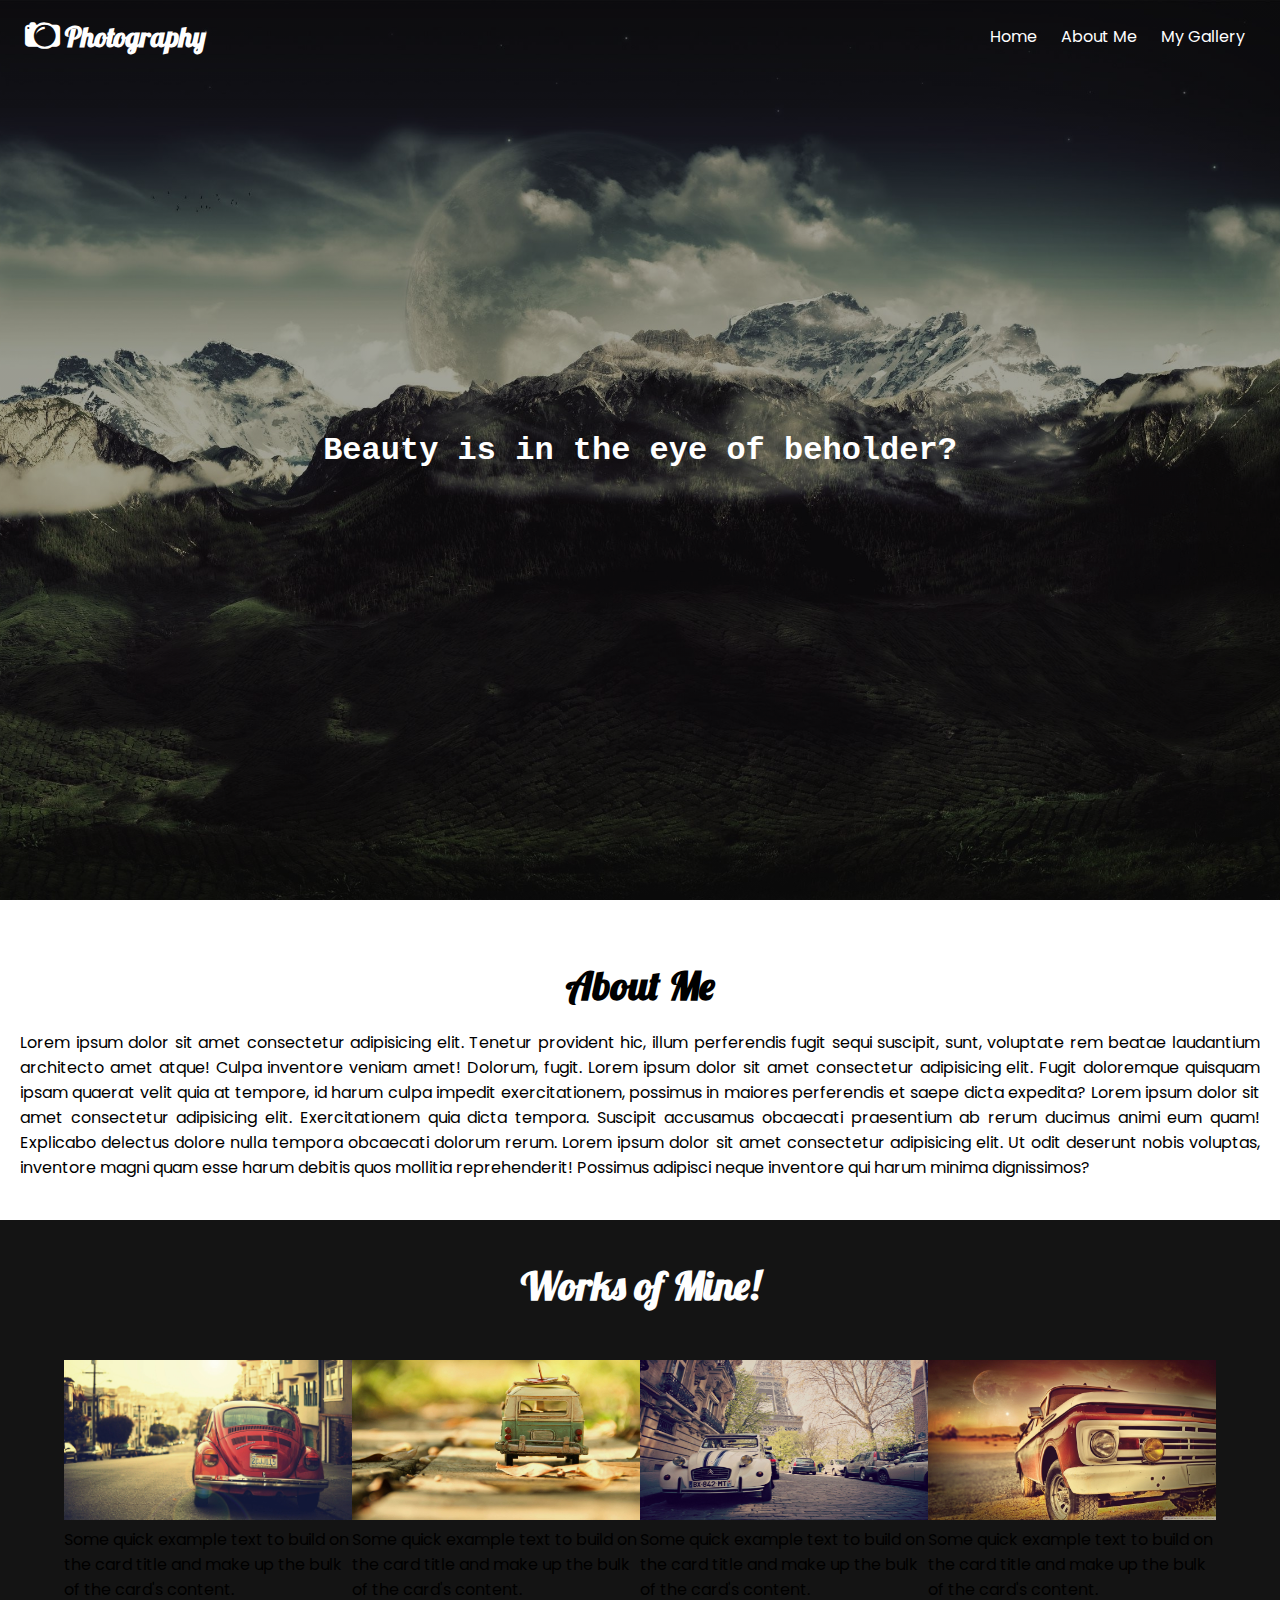
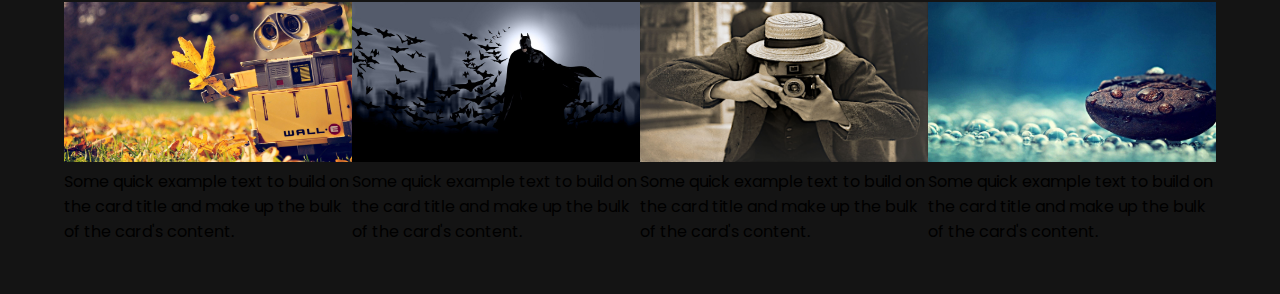
<file: blog.html>
<!DOCTYPE html>
<html lang="en">

<head>
    <meta charset="UTF-8">
    <meta name="viewport" content="width=device-width, initial-scale=1.0">
    <link rel="stylesheet" href="https://cdn.jsdelivr.net/npm/bootstrap-icons@1.10.3/font/bootstrap-icons.css">
    <link href="https://cdn.jsdelivr.net/npm/bootstrap@5.3.0-alpha1/dist/css/bootstrap.min.css" rel="stylesheet"
        integrity="sha384-GLhlTQ8iRABdZLl6O3oVMWSktQOp6b7In1Zl3/Jr59b6EGGoI1aFkw7cmDA6j6gD" crossorigin="anonymous">
    <script src="https://cdn.jsdelivr.net/npm/bootstrap@5.3.0-alpha1/dist/js/bootstrap.bundle.min.js"
        integrity="sha384-w76AqPfDkMBDXo30jS1Sgez6pr3x5MlQ1ZAGC+nuZB+EYdgRZgiwxhTBTkF7CXvN"
        crossorigin="anonymous"></script>
    <link rel="stylesheet" href="./style/blog.css">
    <!-- Google tag (gtag.js) -->
    <script async src="https://www.googletagmanager.com/gtag/js?id=G-KEEDZVXGBX"></script>
    <script>
        window.dataLayer = window.dataLayer || [];
        function gtag() { dataLayer.push(arguments); }
        gtag('js', new Date());

        gtag('config', 'G-KEEDZVXGBX', { 'debug_mode': true });
    </script>
    <!-- Google Tag Manager -->
    <script>(function (w, d, s, l, i) {
            w[l] = w[l] || []; w[l].push({
                'gtm.start':
                    new Date().getTime(), event: 'gtm.js'
            }); var f = d.getElementsByTagName(s)[0],
                j = d.createElement(s), dl = l != 'dataLayer' ? '&l=' + l : ''; j.async = true; j.src =
                    'https://www.googletagmanager.com/gtm.js?id=' + i + dl; f.parentNode.insertBefore(j, f);
        })(window, document, 'script', 'dataLayer', 'GTM-K7WC5MQ');</script>
    <!-- End Google Tag Manager -->
    <script>
        window.dataLayer = dataLayer || []
        window.dataLayer.push({
            event: "pageView",
            pageCategory: "Blog"

        })
        window.dataLayer.push({
            event: "author_info",
            aurthor_name: "Deepak",
            theme: "photography",
        })
    </script>
    <title>Blog</title>
</head>

<body>
    <script type="text/javascript">
        var utag_data = {
        }
        </script>
        
        <!-- Loading script asynchronously -->
        <script type="text/javascript">
            (function(a,b,c,d){
            a='https://tags.tiqcdn.com/utag/nabler-sandbox/deepak.s/prod/utag.js';
            b=document;c='script';d=b.createElement(c);d.src=a;d.type='text/java'+c;d.async=true;
            a=b.getElementsByTagName(c)[0];a.parentNode.insertBefore(d,a);
            })();
        </script>
        
            
    <header>
        <div>
            <i class="bi bi-camera2"></i>
            <p>Photography</p>
        </div>
        <nav>
            <a href="./index.html">Home</a>
            <a href="#about">About Me</a>
            <a href="#gallery">My Gallery</a>
        </nav>
    </header>
    <div class="containers" id="home">
        <h1>Beauty is in the eye of beholder?</h1>
    </div>

    <div class="about" id="about">
        <h1>About Me</h1>
        <p>Lorem ipsum dolor sit amet consectetur adipisicing elit. Tenetur provident hic, illum perferendis fugit sequi
            suscipit, sunt, voluptate rem beatae laudantium architecto amet atque! Culpa inventore veniam amet! Dolorum,
            fugit.
            Lorem ipsum dolor sit amet consectetur adipisicing elit. Fugit doloremque quisquam ipsam quaerat velit quia
            at tempore, id harum culpa impedit exercitationem, possimus in maiores perferendis et saepe dicta expedita?
            Lorem ipsum dolor sit amet consectetur adipisicing elit. Exercitationem quia dicta tempora. Suscipit
            accusamus obcaecati praesentium ab rerum ducimus animi eum quam! Explicabo delectus dolore nulla tempora
            obcaecati dolorum rerum.
            Lorem ipsum dolor sit amet consectetur adipisicing elit. Ut odit deserunt nobis voluptas, inventore magni
            quam esse harum debitis quos mollitia reprehenderit! Possimus adipisci neque inventore qui harum minima
            dignissimos?
        </p>
    </div>

    <div id="gallery">
        <h1>Works of Mine!</h1>
        <div class="images">
            <div class="card m-1" style="width: 18rem;">
                <img src="./images/1.jpg" class="card-img-top" alt="...">
                <div class="card-body">
                    <p class="card-text">Some quick example text to build on the card title and make up the bulk of the
                        card's content.</p>
                </div>
            </div>

            <div class="card m-1" style="width: 18rem;">
                <img src="./images/2.jpg" class="card-img-top" alt="...">
                <div class="card-body">
                    <p class="card-text">Some quick example text to build on the card title and make up the bulk of the
                        card's content.</p>
                </div>
            </div>

            <div class="card m-1" style="width: 18rem;">
                <img src="./images/3.jpg" class="card-img-top" alt="...">
                <div class="card-body">
                    <p class="card-text">Some quick example text to build on the card title and make up the bulk of the
                        card's content.</p>
                </div>
            </div>

            <div class="card m-1" style="width: 18rem;">
                <img src="./images/4.jpg" class="card-img-top" alt="...">
                <div class="card-body">
                    <p class="card-text">Some quick example text to build on the card title and make up the bulk of the
                        card's content.</p>
                </div>
            </div>
            <div class="card m-1" style="width: 18rem;">
                <img src="./images/5.jpg" class="card-img-top" alt="...">
                <div class="card-body">
                    <p class="card-text">Some quick example text to build on the card title and make up the bulk of the
                        card's content.</p>
                </div>
            </div>

            <div class="card m-1" style="width: 18rem;">
                <img src="./images/bg.jpg" class="card-img-top" alt="...">
                <div class="card-body">
                    <p class="card-text">Some quick example text to build on the card title and make up the bulk of the
                        card's content.</p>
                </div>
            </div>

            <div class="card m-1" style="width: 18rem;">
                <img src="./images/6.jpg" class="card-img-top" alt="...">
                <div class="card-body">
                    <p class="card-text">Some quick example text to build on the card title and make up the bulk of the
                        card's content.</p>
                </div>
            </div>

            <div class="card m-1" style="width: 18rem;">
                <img src="./images/7.jpg" class="card-img-top" alt="...">
                <div class="card-body">
                    <p class="card-text">Some quick example text to build on the card title and make up the bulk of the
                        card's content.</p>
                </div>
            </div>
        </div>
    </div>
    <script>
        gtag('event', 'blog_view', {
            page_name: 'blog',
            trigger_source: 'gtag',
            page_referrer: document.referrer
        })
    </script>
    <script>
        document.querySelectorAll('body > header > nav > a').forEach(function (ele) {
            ele.addEventListener('click', function (e) {
                window.dataLayer.push({
                    event: "header_navigation",
                    click_text: e.target.innerText,
                    click_url: e.target.getAttribute('href')
                })
            })
        })
        document.querySelectorAll('.card').forEach(function (node) {
            node.addEventListener("click", function (e) {
                var data = e.target.closest('.card')
                window.dataLayer.push({
                    event: "gallery_card_click",
                    img_url: data.querySelector('img').getAttribute('src'),
                    card_text: data.querySelector('p').innerText
                })
            })
        })
    </script>
</body>

</html>
</file>
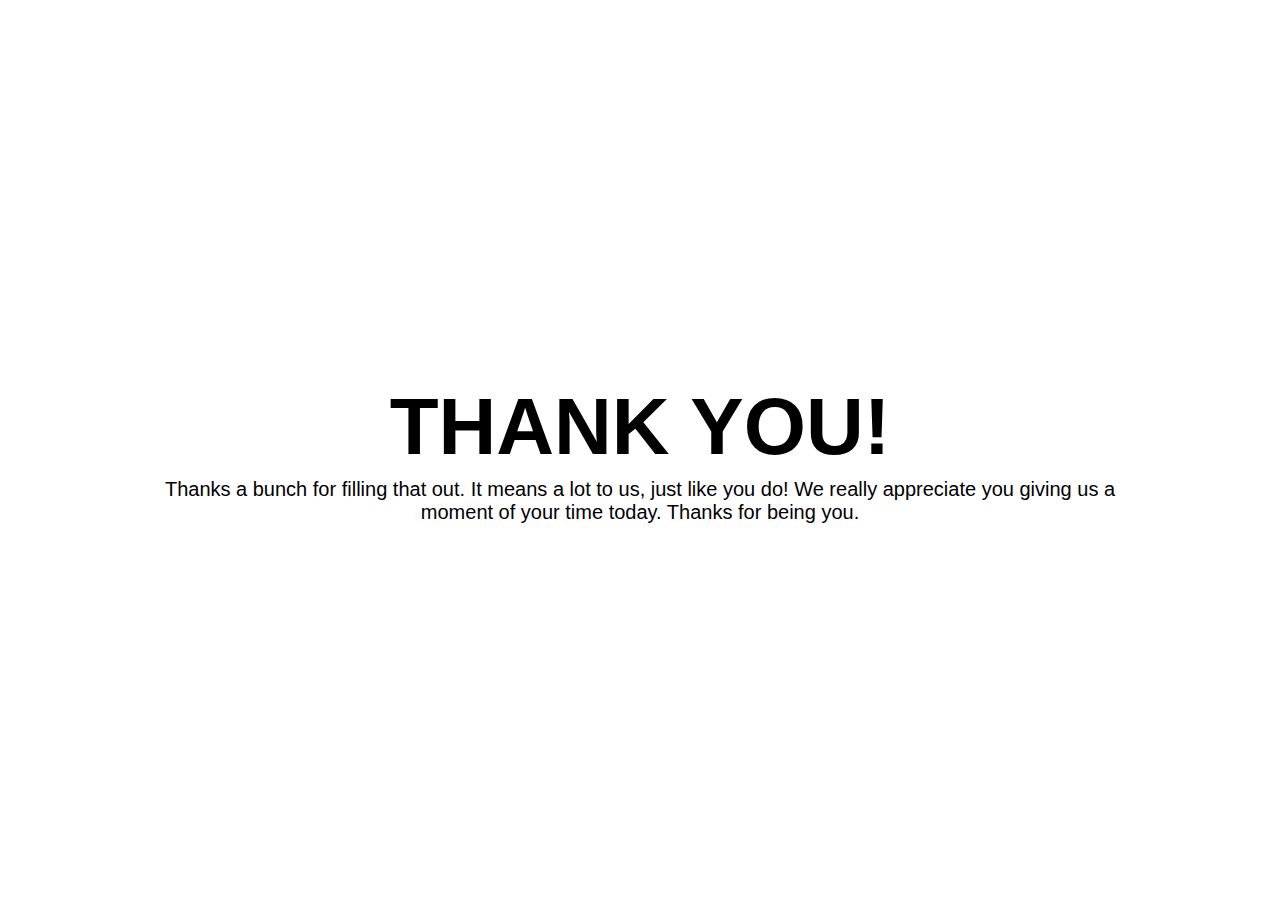
<file: thank_you_page.html>
<html lang="en">

<head>
	<meta charset="utf-8" />
	<meta http-equiv="X-UA-Compatible" content="IE=edge,chrome=1" />
	<meta name="viewport" content="width=device-width, initial-scale=1">
	<title>Thank You</title>
	<!-- Google tag (gtag.js) -->
    <script async src="https://www.googletagmanager.com/gtag/js?id=G-KEEDZVXGBX"></script>
    <script>
        window.dataLayer = window.dataLayer || [];
        function gtag() { dataLayer.push(arguments); }
        gtag('js', new Date());

        gtag('config', 'G-KEEDZVXGBX');
    </script>
	<style>
		* {
			font-family: 'Lato', sans-serif;
			margin: 0;
			padding: 0;
		}

		@import url('https://fonts.googleapis.com/css2?family=Lato:wght@700&display=swap');

		div {
			height: 100vh;
			display: flex;
			justify-content: center;
			align-items: center;
			flex-direction: column;
		}

		h1 {
			font-size: 80px;
			margin: 5px;
		}

		p {
			font-size: 20px;
			width: 80%;
			text-align: center;
		}
	</style>
</head>

<body>
	<div>
		<h1>THANK YOU!</h1>
		<p>Thanks a bunch for filling that out. It means a lot to us, just like you do! We really appreciate you giving
			us a moment of your time today. Thanks for being you.</p>
	</div>
	<script>
		var dataLayer = window.dataLayer || []

		if (sessionStorage.getItem("form_name")) {
			window.dataLayer.push({
				event: 'form_sumit',
				form_name: sessionStorage.getItem('form_name'),
				page_url: document.referrer
			})
			regex_pii()
			sessionStorage.clear()
		}

		function piidata() {
			var str = window.location.href
			var pii = []
			var data = str.split('?')[1].split('&')
			data.forEach(function (i) {
				try {
					pii.push(i.split("=")[1])
				} catch (error) { }
			})
			pii.forEach(function (i) {
				str = str.replace(i, "")
			})
			window.location.href = str
		}

		function regex_pii(){
			var str = window.location.href
			var pattern = /(first|last|email|phone|country)=([^&]+)/gi; 
			str = str.replace(pattern, "$1="); 
			window.location.href = str
		}

	</script>
</body>

</html>
</file>
<file: style/blog.css>
@import url('https://fonts.googleapis.com/css2?family=Lobster&family=Poppins:wght@300&display=swap');
*{
    padding: 0;
    margin: 0;
    box-sizing: border-box;
    font-family: 'Poppins', sans-serif;
}

header{
    color: white;
    padding: 10px 25px;
    display: flex;
    justify-content: space-between;
    align-items: center;
    position: absolute;
    width: 100%;
    z-index: 1;
}
header div{
    display: flex;
    align-items: center;
    justify-content: center;
}

header div i{
    font-size: 35px;
    margin-right: 5px;
}

header div p{
    font-family: 'Lobster', cursive;
    font-size: 28px;
    font-weight: bolder;
}

nav a{
    text-decoration: none;
    color: white;
    padding: 3px 10px;
    position: relative;
}
nav a::before{
    content: "";
    border: 1px solid white;
    position: absolute;
    bottom: 0;
    left: 0;
    display: none;
}
nav a:hover::before{
    display: block;
    width: 100%;
}

nav a:hover{
    width: 100%S; 
}

.containers{
    width: 100%;
    height: 100vh;
    background: linear-gradient(rgba(0, 0, 0, 0.37), rgba(0, 0, 0, 0.352)), url('../images/main.jpg') center / cover;
    display: flex;
    justify-content: center;
    align-items: center;
}
 .containers h1{
    font-family: 'Courier New', Courier, monospace;
    font-weight: bolder;
    color: white;
 }

.about{
    padding: 40px 20px;
    background: white;
}
.about h1, #gallery h1{
    font-family: 'Lobster', cursive;
    text-align: center;
    font-size: 40px;
    margin: 20px 0;
}

.about p{
    text-align: justify;
}

#gallery{
    padding: 20px 0;
    background: #141414;
    width: 100%;
}

#gallery h1{
    color: white;
}

#gallery .images{
    padding: 30px;
    display: flex;
    flex-wrap: wrap;
    justify-content: center;
}

#gallery img{
    width: 100%;
    height: 160px;
}
</file>
